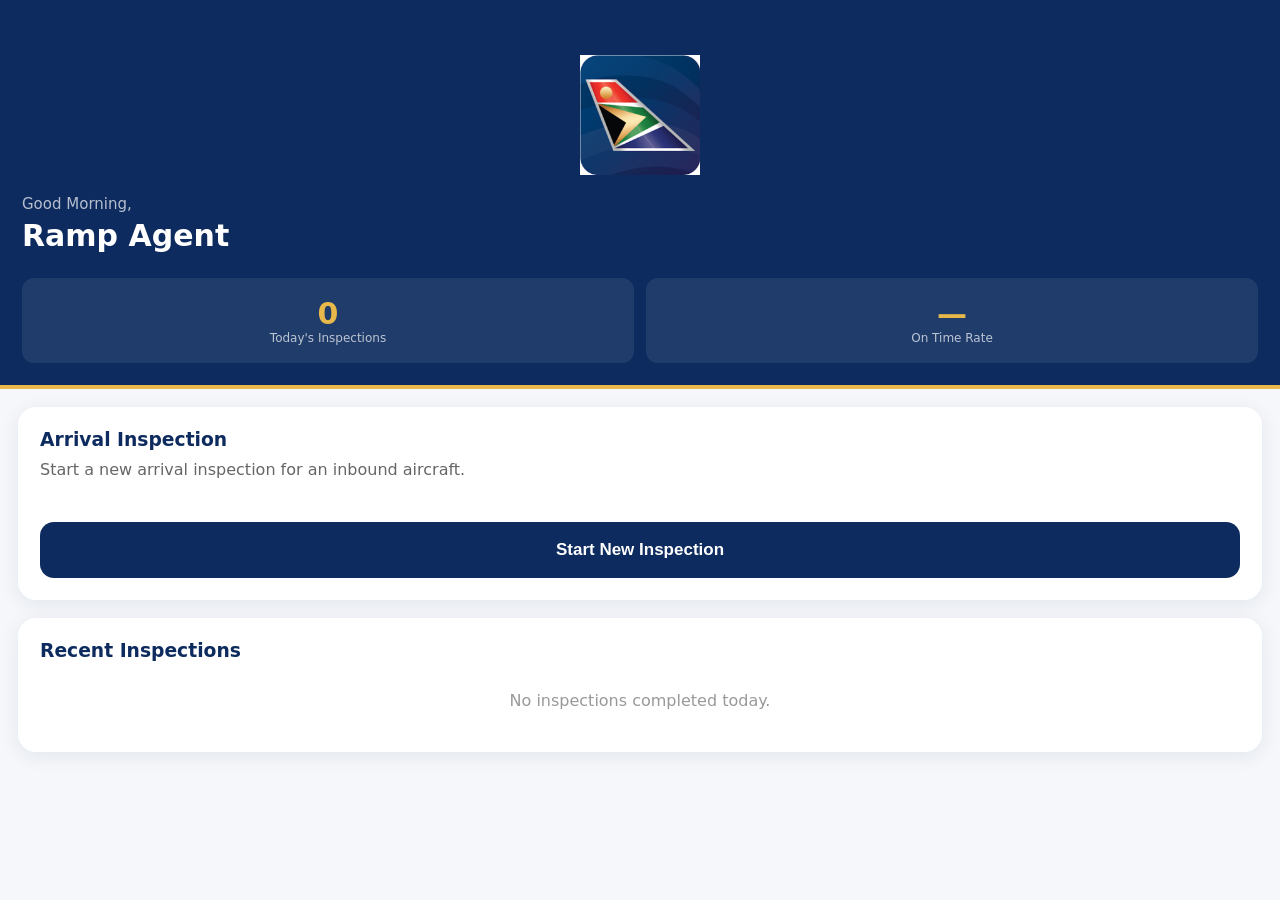
<file: index.html>
<!DOCTYPE html>
<html lang="en">

<head>

    <meta charset="UTF-8">

    <meta name="viewport"
          content="width=device-width,
                   initial-scale=1.0,
                   maximum-scale=1.0,
                   user-scalable=no">

    <meta name="theme-color" content="#0D2B5E">

    <title>SAA Ramp Checklist</title>

    <link rel="stylesheet" href="style.css"> 

</head>

<body>

<div id="app">

    <section id="homeScreen" class="screen">

        <header class="header">

            <div class="headerTop">

                <img src="logo.png.png"
                     class="logo"
                     alt="SAA Logo">

            </div>

            <p class="greeting">
                Good Morning,
            </p>

            <h1 class="username">
                Ramp Agent
            </h1>

            <div class="stats">

                <div class="statCard">

                    <h2 id="completedInspections">0</h2>

                    <p>
                        Today's Inspections
                    </p>

                </div>

                <div class="statCard">

                    <h2>
                        —
                    </h2>

                    <p>
                        On Time Rate
                    </p>

                </div>

            </div>

        </header>

        <div class="goldBar"></div>

        <main class="content">

            <div class="card">

                <h3>
                    Arrival Inspection
                </h3>

                <p>
                    Start a new arrival inspection for an inbound aircraft.
                </p>

                <button
                    id="startInspection"
                    class="primaryButton">

                    Start New Inspection

                </button>

            </div>

            <div class="card">

                <h3>
                    Recent Inspections
                </h3>

                <div class="emptyState">

                    No inspections completed today.

                </div>

            </div>

        </main>

    </section>
<section id="flightScreen" class="screen hidden">

    <header class="header">

        <div class="headerRow">

            <img src="logo.png.png"
         class="logoSmall"
         alt="SAA Logo">

    <button class="backButton" id="backHome">
        ← Back
    </button>

        </div>

        <h2>Flight Details</h2>

        <p class="subtitle">
            Arrival Information
        </p>

    </header>

    <div class="goldBar"></div>
<div class="progressContainer">

    <div class="progressHeader">

        <span id="progressText">
            Step 1 of 4
        </span>

        <span id="progressPercent">
            25%
        </span>

    </div>

    <div class="progressBar">

        <div
            id="progressFill"
            class="progressFill"
            style="width:25%;">
        </div>

    </div>

</div>
    <main class="content">

        <div class="card">

            <label>Flight Number</label>
            <input id="flightNumber"
                   placeholder="SA404">

            <label>Date</label>
            <input
                type="date"
                id="flightDate">

            <label>Parking Bay</label>
            <input
                id="parkingBay"
                placeholder="C12">

            <label>TRC Coordinator</label>
            <input
                id="coordinator"
                placeholder="Name">

            <label>Bay Clear of FOD?</label>

            <select id="fod">

                <option value="">Select</option>
                <option>Yes</option>
                <option>No</option>

            </select>

            <button
                id="nextInbound"
                class="primaryButton">

                Continue

            </button>

        </div>

    </main>

</section> 
<section id="inboundScreen" class="screen hidden">

    <header class="header">

        <div class="headerRow">

            <img src="logo.png.png"
                 class="logoSmall"
                 alt="SAA Logo">

            <button class="backButton" id="backFlight">
                ← Back
            </button>

        </div>

        <h2>Inbound Flight</h2>
        <p class="subtitle">Aircraft Information</p>

    </header>

    <div class="goldBar"></div>
<div class="progressContainer">

    <div class="progressHeader">

        <span id="progressText">
            Step 2 of 4
        </span>

        <span id="progressPercent">
            50%
        </span>

    </div>

    <div class="progressBar">

        <div
            id="progressFill"
            class="progressFill"
            style="width:25%;">
        </div>

    </div>

</div>
    <main class="content">

        <div class="card">
<label for="aircraftType">Aircraft Type</label>

<select id="aircraftType">

    <option value="">Select Aircraft</option>

    <option value="A319">
         A319
    </option>

    <option value="A320">
         A320
    </option>

    <option value="A330">
         A330
    </option>

    <option value="A340">
         A340
    </option>

   <option value="B737">
        Boeing B737
    </option> 


</select>
          <label for="registration">Registration</label>

<select id="registration">

    <option value="">Select Registration</option>

</select>
            <label>STA</label>
            <input type="time" id="sta">

            <label>ETA</label>
            <input type="time" id="eta">

            <label>ATA</label>
            <input type="time" id="ata">

            <label>Chocked Time</label>
            <input type="time" id="chocked">

            <label>Thumbs Up Time</label>
            <input type="time" id="thumbsUp">

            <button id="nextChecklist" class="primaryButton">
                Continue
            </button>

        </div>

    </main>

</section>
<section id="checklistScreen" class="screen hidden">

    <header class="header">

        <div class="headerRow">

            <img src="logo.png.png"
                 class="logoSmall"
                 alt="SAA Logo">

            <button class="backButton" id="backInbound">
                ← Back
            </button>
    
        </div>

        <h2>Arrival Checklist</h2>
        <p class="subtitle">Complete all required checks</p>

    </header>

    <div class="goldBar"></div>

    <div class="progressContainer">

        <div class="progressHeader">

            <span>Progress</span>

            <span id="checklistProgress">0 / 5</span>

        </div>

        <div class="progressBar">

            <div id="checklistFill"
                 class="progressFill"
                 style="width:0%;">

            </div>

        </div>

    </div>

    <main class="content">

       <div id="fodItem" class="checkItem" data-item="fod">

    <span id="fodLabel">⭕ Bay Clear of FOD</span>

    <span>></span>

</div>

        <div id="chocksItem" class="checkItem" data-item="chocks">

    <span id="chocksLabel">⭕ Chocks Positioned</span>

    <span>></span>

</div>

        <div id="conesItem" class="checkItem" data-item="cones">

    <span id="conesLabel">⭕ Safety Cones Positioned</span>

    <span>></span>

</div>

        <div id="gpuItem" class="checkItem" data-item="gpu">

    <span id="gpuLabel">⭕ Ground Power Connected</span>

    <span>></span>

</div>


       <div id="stairsItem" class="checkItem" data-item="stairs">

    <span id="stairsLabel">⭕ Passenger Stairs Positioned</span>

    <span>></span>

</div>
<button
        id="reviewInspection"
        class="primaryButton hidden">

        Review Inspection

    </button>

    </main>

</section>
<section id="inspectionScreen" class="screen hidden">

    <header class="header">

        <div class="headerRow">

            <img src="logo.png.png"
                 class="logoSmall"
                 alt="SAA Logo">

            <button class="backButton" id="backChecklist">
                ← Back
            </button>

        </div>

        <h2 id="inspectionTitle">Bay Clear of FOD</h2>

        <p class="subtitle">
            Complete the inspection
        </p>

    </header>

    <div class="goldBar"></div>

    <main class="content">

        <div class="card">

            <h3>Inspection Status</h3>

<div class="statusGroup">

    <label class="statusCard pass">

        <input type="radio"
               name="status"
               value="Pass">

        <span>✅ PASS</span>

    </label>

    <label class="statusCard fail">

        <input type="radio"
               name="status"
               value="Fail">

        <span>❌ FAIL</span>

    </label>

    <label class="statusCard na">

        <input type="radio"
               name="status"
               value="N/A">

        <span>➖ N/A</span>

    </label>

</div>

            <label>Comments</label>

            <textarea
                id="inspectionComments"
                rows="5"
                placeholder="Enter comments..."></textarea>

                <h3>Photo Evidence</h3>

<div class="photoCard">

    <button id="addPhoto" class="photoButton">

        📷 Add Photo

    </button>

    <p id="photoStatus">

        No photo attached

    </p>

</div>


            <button
                id="saveInspection"
                class="primaryButton">

                Save Inspection

            </button>

        </div>

    </main>

</section>

<section id="summaryScreen" class="screen hidden">

    <header class="header">

        <div class="headerRow">

            <img src="logo.png.png"
                 class="logoSmall"
                 alt="SAA Logo">

            <button
                class="backButton"
                id="backToChecklist">

                ← Back

            </button>

        </div>

        <h2>Inspection Summary</h2>

        <p class="subtitle">
            Review before submission
        </p>

    </header>

    <div class="goldBar"></div>

    <main class="content">

        <div class="card">

            <h3>Flight Details</h3>

            <p><strong>Flight:</strong>
                <span id="summaryFlight"></span>
            </p>

            <p><strong>Aircraft:</strong>
                <span id="summaryAircraft"></span>
            </p>

            <p><strong>Registration:</strong>
                <span id="summaryRegistration"></span>
            </p>

        </div>

        <div class="card">

            <h3>Completed Checks</h3>

            <div id="summaryChecks"></div>
<hr>

<h3>Overall Result</h3>

<div id="overallResult" class="resultCard">

    Pending

</div>
        </div>

        <button
            id="submitInspection"
            class="primaryButton">

            Submit Inspection

        </button>

<p id="inspectionReference"></p>
    </main>

</section>

<section id="successScreen" class="screen hidden">

    <header class="header">

        <h2>Inspection Submitted</h2>

        <p class="subtitle">

            Submission Successful

        </p>

    </header>

    <div class="goldBar"></div>

    <main class="content">

        <div class="card" style="text-align:center;">

            <h1>✅</h1>

            <h2>Inspection Submitted</h2>

            <p>

                Your inspection has been submitted successfully.

            </p>

            <br>

            <strong>Reference</strong>

            <p id="successReference"></p>

            <br>

            <button
                id="newInspection"
                class="primaryButton">

                Start New Inspection

            </button>

            <button
                id="returnHome"
                class="secondaryButton">

                Return Home

            </button>

        </div>

    </main>

</section>
</div>

<script src="app.js"></script>

    <div id="toast" class="toast"></div>    

</body>

</html>
</file>
<file: style.css>
*{
    margin:0;
    padding:0;
    box-sizing:border-box;
}

:root{

    --blue:#0D2B5E;
    --blue-light:#1A3A6B;
    --gold:#E8B84B;

    --green:#2E7D52;
    --red:#C62828;

    --background:#F5F7FA;

    --white:#FFFFFF;

    --text:#1B2430;

    --grey:#6B7280;

    --card-shadow:
        0 4px 20px rgba(13,43,94,.08);

    --radius:18px;

    --radiusSmall:12px;

}

body{
    font-family:"Segoe UI", system-ui, sans-serif;
    background:var(--background);
    color:var(--text);
}


.screen{
    min-height:100vh;
    display:flex;
    flex-direction:column;
}


.header{

    background:var(--blue);

    padding:

        env(safe-area-inset-top,20px)

        22px

        22px;

    padding-top:55px;

}



.headerTop{

    display:flex;

    justify-content:center;

}

.logo{

    width:120px;

}

.greeting{

    color:rgba(255,255,255,.7);

    margin-top:20px;

    font-size:15px;

}

.username{

    color:white;

    font-size:30px;

    margin-top:5px;

}

.stats{

    display:grid;

    grid-template-columns:1fr 1fr;

    gap:12px;

    margin-top:25px;

}

.statCard{

    background:rgba(255,255,255,.08);

    border-radius:12px;

    padding:18px;

    text-align:center;

}

.statCard h2{

    color:var(--gold);

    font-size:30px;

}

.statCard p{

    color:rgba(255,255,255,.7);

    font-size:12px;

}

.goldBar{

    height:4px;

    background:var(--gold);

}

.content{
    flex: 1;
    padding: 18px;
    overflow-y: auto;
    -webkit-overflow-scrolling: touch;
}


.card{

    background:white;

    border-radius:18px;

    padding:22px;

    margin-bottom:18px;

    box-shadow:var(--card-shadow);

    transition:.25s;

}


.card h3{

    color:var(--blue);

    margin-bottom:10px;

}

.card p{

    color:#666;

    margin-bottom:18px;

}

.primaryButton{

    width:100%;

    border:none;

    border-radius:14px;

    background:var(--blue);

    color:white;

    font-size:17px;

    font-weight:700;

    padding:18px;

    cursor:pointer;

    transition:.15s;

}

.primaryButton:active{

    transform:scale(.97);

    opacity:.85;

}

.emptyState{

    color:#999;

    text-align:center;

    padding:20px;

}
.hidden{

    display:none;

}

.headerRow{

    display:flex;

    justify-content:space-between;

    align-items:center;

    margin-bottom:25px;

}

.logo{

    width:120px;

}

.logoSmall{

    width:58px;

}


.backButton{

    background:rgba(255,255,255,.15);

    color:white;

    border:none;

    border-radius:25px;

    padding:10px 18px;

    font-size:15px;

}

label{

    display:block;

    margin-top:18px;

    margin-bottom:8px;

    color:#666;

    font-weight:600;

}

input,
select{

    width:100%;

    padding:16px;

    margin-bottom:14px;

    border-radius:14px;

    border:2px solid #E5E7EB;

    background:white;

    font-size:16px;

    transition:.2s;

}

input:focus,
select:focus{

    outline:none;

    border-color:var(--blue);

    box-shadow:0 0 0 3px rgba(13,43,94,.08);

}

.primaryButton{

    margin-top:25px;

}

/* ==========================
   TOAST NOTIFICATIONS
========================== */

.toast{

    position:fixed;

    left:50%;

    bottom:30px;

    transform:translateX(-50%) translateY(100px);

    background:#0D2B5E;

    color:white;

    padding:16px 24px;

    border-radius:14px;

    box-shadow:0 8px 25px rgba(0,0,0,.25);

    opacity:0;

    transition:all .35s ease;

    z-index:9999;

    font-weight:600;

    max-width:90%;

    text-align:center;

}

.toast.show{

    opacity:1;

    transform:translateX(-50%) translateY(0);

}

.toast.success{

    background:#2E7D52;

}

.toast.error{

    background:#C62828;

}

.toast.info{

    background:#0D2B5E;

}

/* ==========================
   PROGRESS BAR
========================== */

.progressContainer{

    background:white;

    padding:16px 20px;

    box-shadow:0 2px 8px rgba(0,0,0,.05);

}

.progressHeader{

    display:flex;

    justify-content:space-between;

    margin-bottom:10px;

    font-size:14px;

    font-weight:600;

    color:#555;

}

.progressBar{

    width:100%;

    height:10px;

    background:#E5E7EB;

    border-radius:20px;

    overflow:hidden;

}

.progressFill{

    height:100%;

    background:#0D2B5E;

    border-radius:20px;

    transition:width .4s ease;

}

.checkItem{

    background:white;

    border-radius:16px;

    padding:18px;

    margin-bottom:14px;

    display:flex;

    justify-content:space-between;

    align-items:center;

    cursor:pointer;

    box-shadow:0 3px 12px rgba(0,0,0,.08);

    transition:.2s;

}

.checkItem:hover{

    transform:translateY(-2px);

}

.checkItem.completed{

    background:#E8F5E9;

    border-left:6px solid #2E7D52;

}

.statusGroup{

    display:flex;
    flex-direction:column;
    gap:12px;
    margin-bottom:25px;

}

.statusCard{

    display:flex;
    align-items:center;
    gap:15px;

    padding:18px;

    border:2px solid #E5E7EB;

    border-radius:16px;

    cursor:pointer;

    transition:.2s;

    font-weight:700;

    font-size:18px;

}

.statusCard:hover{

    transform:translateY(-2px);

}

.statusCard input{

    width:22px;
    height:22px;

}

.pass{

    border-left:6px solid #2E7D52;

}

.fail{

    border-left:6px solid #C62828;

}

.na{

    border-left:6px solid #888;

}

.photoCard{

    background:#F8FAFC;

    border:2px dashed #CBD5E1;

    border-radius:16px;

    padding:20px;

    text-align:center;

    margin-top:20px;
    margin-bottom:25px;

}

.photoButton{

    width:100%;

    padding:16px;

    border:none;

    border-radius:14px;

    background:#0D2B5E;

    color:white;

    font-size:16px;

    font-weight:700;

    cursor:pointer;

}

.photoButton:active{

    transform:scale(.98);

}

#photoStatus{

    margin-top:15px;

    color:#666;

    font-size:14px;

}

.summaryItem{

    background:white;

    border-radius:14px;

    padding:16px;

    margin-bottom:12px;

    box-shadow:0 2px 8px rgba(0,0,0,.08);

    line-height:1.6;

}

#reviewInspection{

    margin-top:25px;

}

.resultCard{

    margin-top:15px;

    padding:18px;

    border-radius:16px;

    font-size:22px;

    font-weight:bold;

    text-align:center;

    background:#ECEFF1;

}

.resultPass{

    background:#E8F5E9;

    color:#2E7D52;

}

.resultFail{

    background:#FFEBEE;

    color:#C62828;

}
</file>
